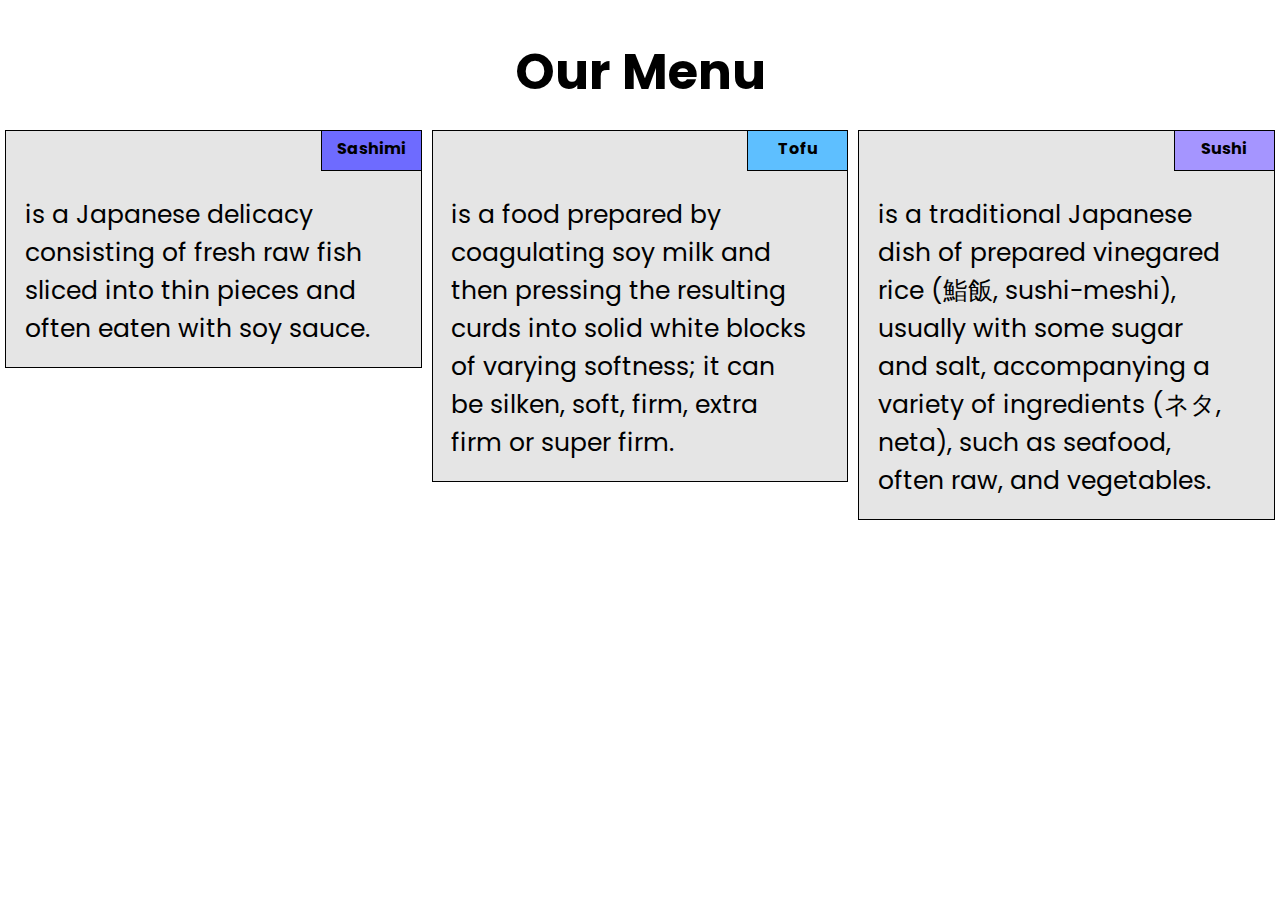
<file: module2/index.html>
<!DOCTYPE html>
<html>
<head>
<title>Menu</title>
<meta name="viewport" content="width=device-width, initial-scale=1">
<link rel="stylesheet" type="text/css" href="style.css">
<link rel="preconnect" href="https://fonts.gstatic.com">
<link href="https://fonts.googleapis.com/css2?family=Poppins&display=swap" rel="stylesheet">
</head>

<body>
<h1>Our Menu</h1>
  <div class="large medium-1-2 small">
  	<div class="box">
  		<p class="food-title title1">Sashimi</p>
  		<p class="content">is a Japanese delicacy consisting of fresh raw fish sliced into thin pieces and often eaten with soy sauce.</p>
  	</div>
  </div>

  <div class="large medium-1-2 small">
  	<div class="box">
   		<p class="food-title title2">Tofu</p>
   		<p class="content">is a food prepared by coagulating soy milk and then pressing the resulting curds into solid white blocks of varying softness; it can be silken, soft, firm, extra firm or super firm.</p>
  	</div>
  </div>

  <div class="large medium-3 small">
  	<div class="box">
  		<p class="food-title title3">Sushi</p>
  		<p class="content">is a traditional Japanese dish of prepared vinegared rice (鮨飯, sushi-meshi), usually with some sugar and salt, accompanying a variety of ingredients (ネタ, neta), such as seafood, often raw, and vegetables.</p>
  	</div>	
  </div>
</body>
</html>
</file>
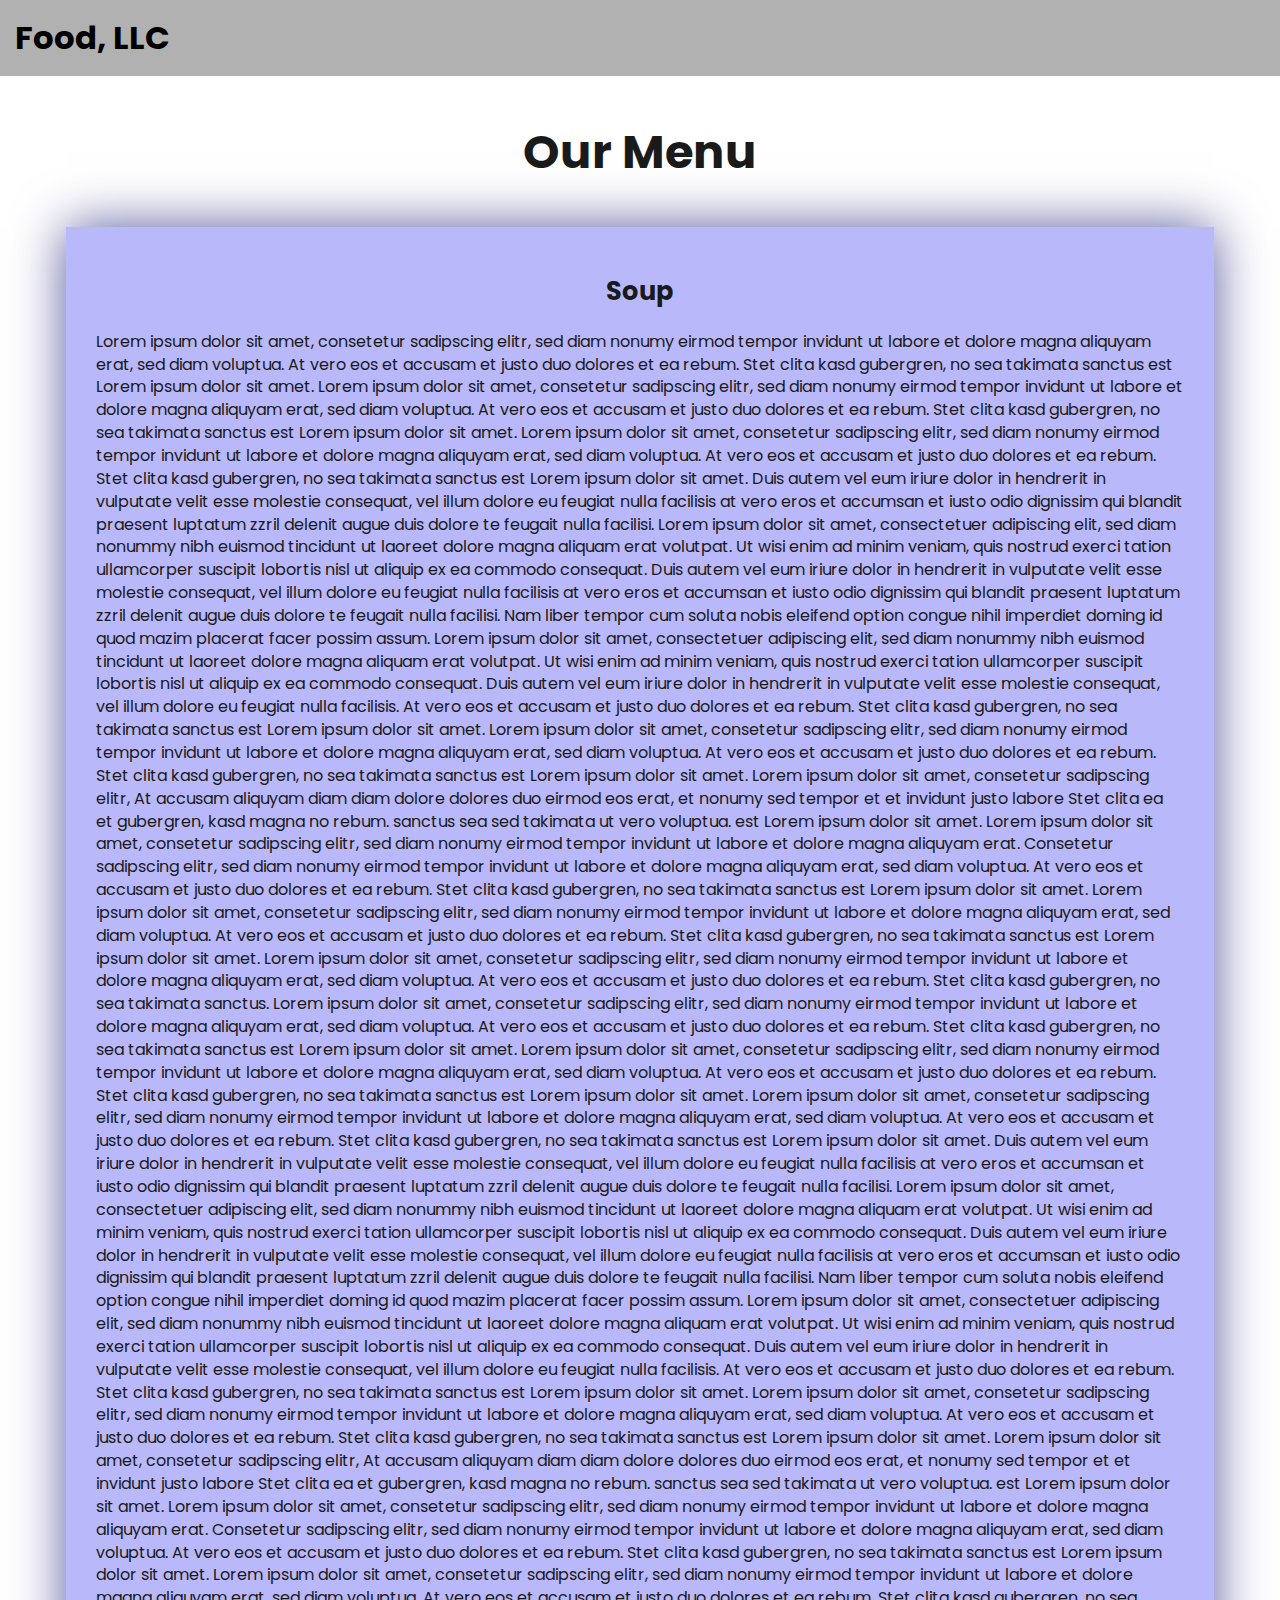
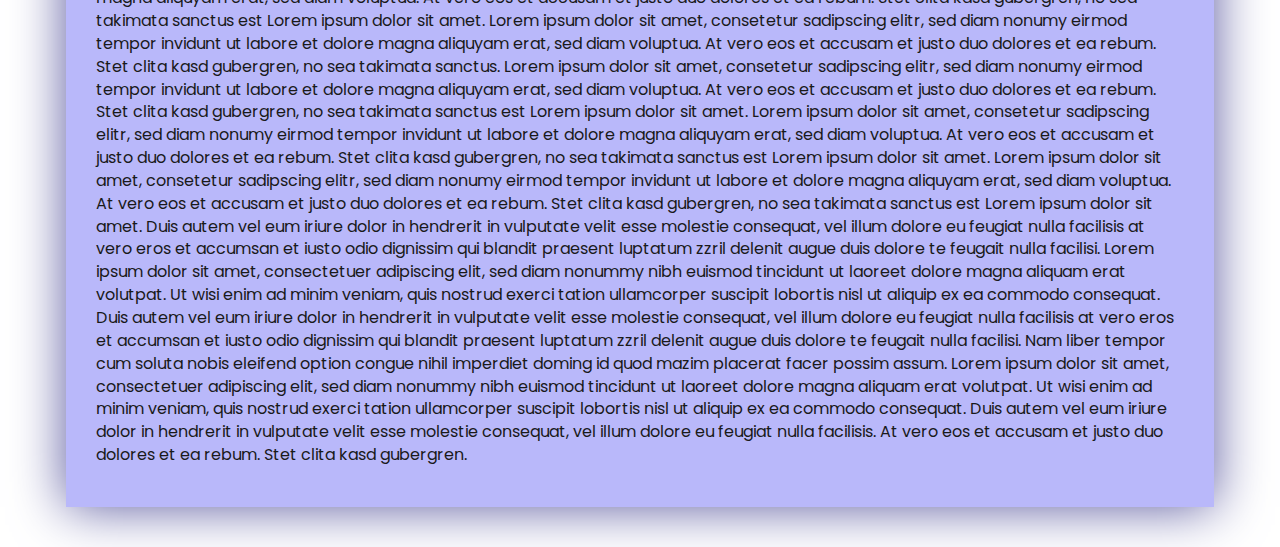
<file: module3/index.html>
<!DOCTYPE html>
<html lang="zxx">

<head>
    <meta charset="utf-8">
    <meta http-equiv="X-UA-Compatible" content="IE=edge">
    <meta name="viewport" content="width=device-width, initial-scale=1">
    <title>Assignment Solution for Module 3</title>
    <link rel="stylesheet" href="css/bootstrap.min.css">
    <link rel="stylesheet" href="css/styles.css">
    <link rel="preconnect" href="https://fonts.gstatic.com">
    <link href="https://fonts.googleapis.com/css2?family=Poppins&display=swap" rel="stylesheet">

</head>

<body>
    <header>
        <nav id="header-nav" class="navbar navbar-default">
            <div class="container-fluid">
                <div class="navbar-header">
                    <div class="navbar-brand">
                        <a href="index.html"><h1>Food, LLC</h1></a>
                    </div>

                    <button type="button" class="navbar-toggle collapsed visible-xs" data-toggle="collapse" data-target="#collapsable-nav" aria-expanded="false">
                        <span class="sr-only">Toggle navigation</span>
                        <span class="icon-bar"></span>
                        <span class="icon-bar"></span>
                        <span class="icon-bar"></span>
                    </button>
                </div>

                <div id="collapsable-nav" class="collapse navbar-collapse">
                    <ul id="nav-list" class="nav navbar-nav navbar-right visible-xs text-center">
                        <li>
                            <a><br class="hidden-xs"> Soup</a>
                        </li>
                        <li>
                            <a><br class="hidden-xs"> Salad</a>
                        </li>
                        <li>
                            <a><br class="hidden-xs"> Main course</a>
                        </li>
                    </ul>
                </div>
            </div>
        </nav>
    </header>

    <div id="main-content" class="container">
        <h2 id="top-heading" class="text-center">Our Menu</h2>
        <div id="main-section" class="col-xs-12>
        <section id="main-section">
            <h3 class="text-center">Soup</h3>
            <p>
                Lorem ipsum dolor sit amet, consetetur sadipscing elitr, sed diam nonumy eirmod tempor invidunt ut labore et dolore magna aliquyam erat, sed diam voluptua. At vero eos et accusam et justo duo dolores et ea rebum. Stet clita kasd gubergren, no sea takimata
                sanctus est Lorem ipsum dolor sit amet. Lorem ipsum dolor sit amet, consetetur sadipscing elitr, sed diam nonumy eirmod tempor invidunt ut labore et dolore magna aliquyam erat, sed diam voluptua. At vero eos et accusam et justo duo dolores
                et ea rebum. Stet clita kasd gubergren, no sea takimata sanctus est Lorem ipsum dolor sit amet. Lorem ipsum dolor sit amet, consetetur sadipscing elitr, sed diam nonumy eirmod tempor invidunt ut labore et dolore magna aliquyam erat, sed
                diam voluptua. At vero eos et accusam et justo duo dolores et ea rebum. Stet clita kasd gubergren, no sea takimata sanctus est Lorem ipsum dolor sit amet. Duis autem vel eum iriure dolor in hendrerit in vulputate velit esse molestie consequat,
                vel illum dolore eu feugiat nulla facilisis at vero eros et accumsan et iusto odio dignissim qui blandit praesent luptatum zzril delenit augue duis dolore te feugait nulla facilisi. Lorem ipsum dolor sit amet, consectetuer adipiscing elit,
                sed diam nonummy nibh euismod tincidunt ut laoreet dolore magna aliquam erat volutpat. Ut wisi enim ad minim veniam, quis nostrud exerci tation ullamcorper suscipit lobortis nisl ut aliquip ex ea commodo consequat. Duis autem vel eum iriure
                dolor in hendrerit in vulputate velit esse molestie consequat, vel illum dolore eu feugiat nulla facilisis at vero eros et accumsan et iusto odio dignissim qui blandit praesent luptatum zzril delenit augue duis dolore te feugait nulla
                facilisi. Nam liber tempor cum soluta nobis eleifend option congue nihil imperdiet doming id quod mazim placerat facer possim assum. Lorem ipsum dolor sit amet, consectetuer adipiscing elit, sed diam nonummy nibh euismod tincidunt ut laoreet
                dolore magna aliquam erat volutpat. Ut wisi enim ad minim veniam, quis nostrud exerci tation ullamcorper suscipit lobortis nisl ut aliquip ex ea commodo consequat. Duis autem vel eum iriure dolor in hendrerit in vulputate velit esse molestie
                consequat, vel illum dolore eu feugiat nulla facilisis. At vero eos et accusam et justo duo dolores et ea rebum. Stet clita kasd gubergren, no sea takimata sanctus est Lorem ipsum dolor sit amet. Lorem ipsum dolor sit amet, consetetur
                sadipscing elitr, sed diam nonumy eirmod tempor invidunt ut labore et dolore magna aliquyam erat, sed diam voluptua. At vero eos et accusam et justo duo dolores et ea rebum. Stet clita kasd gubergren, no sea takimata sanctus est Lorem
                ipsum dolor sit amet. Lorem ipsum dolor sit amet, consetetur sadipscing elitr, At accusam aliquyam diam diam dolore dolores duo eirmod eos erat, et nonumy sed tempor et et invidunt justo labore Stet clita ea et gubergren, kasd magna no
                rebum. sanctus sea sed takimata ut vero voluptua. est Lorem ipsum dolor sit amet. Lorem ipsum dolor sit amet, consetetur sadipscing elitr, sed diam nonumy eirmod tempor invidunt ut labore et dolore magna aliquyam erat. Consetetur sadipscing
                elitr, sed diam nonumy eirmod tempor invidunt ut labore et dolore magna aliquyam erat, sed diam voluptua. At vero eos et accusam et justo duo dolores et ea rebum. Stet clita kasd gubergren, no sea takimata sanctus est Lorem ipsum dolor
                sit amet. Lorem ipsum dolor sit amet, consetetur sadipscing elitr, sed diam nonumy eirmod tempor invidunt ut labore et dolore magna aliquyam erat, sed diam voluptua. At vero eos et accusam et justo duo dolores et ea rebum. Stet clita kasd
                gubergren, no sea takimata sanctus est Lorem ipsum dolor sit amet. Lorem ipsum dolor sit amet, consetetur sadipscing elitr, sed diam nonumy eirmod tempor invidunt ut labore et dolore magna aliquyam erat, sed diam voluptua. At vero eos
                et accusam et justo duo dolores et ea rebum. Stet clita kasd gubergren, no sea takimata sanctus. Lorem ipsum dolor sit amet, consetetur sadipscing elitr, sed diam nonumy eirmod tempor invidunt ut labore et dolore magna aliquyam erat, sed
                diam voluptua. At vero eos et accusam et justo duo dolores et ea rebum. Stet clita kasd gubergren, no sea takimata sanctus est Lorem ipsum dolor sit amet. Lorem ipsum dolor sit amet, consetetur sadipscing elitr, sed diam nonumy eirmod
                tempor invidunt ut labore et dolore magna aliquyam erat, sed diam voluptua. At vero eos et accusam et justo duo dolores et ea rebum. Stet clita kasd gubergren, no sea takimata sanctus est Lorem ipsum dolor sit amet. Lorem ipsum dolor sit
                amet, consetetur sadipscing elitr, sed diam nonumy eirmod tempor invidunt ut labore et dolore magna aliquyam erat, sed diam voluptua. At vero eos et accusam et justo duo dolores et ea rebum. Stet clita kasd gubergren, no sea takimata sanctus
                est Lorem ipsum dolor sit amet. Duis autem vel eum iriure dolor in hendrerit in vulputate velit esse molestie consequat, vel illum dolore eu feugiat nulla facilisis at vero eros et accumsan et iusto odio dignissim qui blandit praesent
                luptatum zzril delenit augue duis dolore te feugait nulla facilisi. Lorem ipsum dolor sit amet, consectetuer adipiscing elit, sed diam nonummy nibh euismod tincidunt ut laoreet dolore magna aliquam erat volutpat. Ut wisi enim ad minim
                veniam, quis nostrud exerci tation ullamcorper suscipit lobortis nisl ut aliquip ex ea commodo consequat. Duis autem vel eum iriure dolor in hendrerit in vulputate velit esse molestie consequat, vel illum dolore eu feugiat nulla facilisis
                at vero eros et accumsan et iusto odio dignissim qui blandit praesent luptatum zzril delenit augue duis dolore te feugait nulla facilisi. Nam liber tempor cum soluta nobis eleifend option congue nihil imperdiet doming id quod mazim placerat
                facer possim assum. Lorem ipsum dolor sit amet, consectetuer adipiscing elit, sed diam nonummy nibh euismod tincidunt ut laoreet dolore magna aliquam erat volutpat. Ut wisi enim ad minim veniam, quis nostrud exerci tation ullamcorper suscipit
                lobortis nisl ut aliquip ex ea commodo consequat. Duis autem vel eum iriure dolor in hendrerit in vulputate velit esse molestie consequat, vel illum dolore eu feugiat nulla facilisis. At vero eos et accusam et justo duo dolores et ea rebum.
                Stet clita kasd gubergren, no sea takimata sanctus est Lorem ipsum dolor sit amet. Lorem ipsum dolor sit amet, consetetur sadipscing elitr, sed diam nonumy eirmod tempor invidunt ut labore et dolore magna aliquyam erat, sed diam voluptua.
                At vero eos et accusam et justo duo dolores et ea rebum. Stet clita kasd gubergren, no sea takimata sanctus est Lorem ipsum dolor sit amet. Lorem ipsum dolor sit amet, consetetur sadipscing elitr, At accusam aliquyam diam diam dolore dolores
                duo eirmod eos erat, et nonumy sed tempor et et invidunt justo labore Stet clita ea et gubergren, kasd magna no rebum. sanctus sea sed takimata ut vero voluptua. est Lorem ipsum dolor sit amet. Lorem ipsum dolor sit amet, consetetur sadipscing
                elitr, sed diam nonumy eirmod tempor invidunt ut labore et dolore magna aliquyam erat. Consetetur sadipscing elitr, sed diam nonumy eirmod tempor invidunt ut labore et dolore magna aliquyam erat, sed diam voluptua. At vero eos et accusam
                et justo duo dolores et ea rebum. Stet clita kasd gubergren, no sea takimata sanctus est Lorem ipsum dolor sit amet. Lorem ipsum dolor sit amet, consetetur sadipscing elitr, sed diam nonumy eirmod tempor invidunt ut labore et dolore magna
                aliquyam erat, sed diam voluptua. At vero eos et accusam et justo duo dolores et ea rebum. Stet clita kasd gubergren, no sea takimata sanctus est Lorem ipsum dolor sit amet. Lorem ipsum dolor sit amet, consetetur sadipscing elitr, sed
                diam nonumy eirmod tempor invidunt ut labore et dolore magna aliquyam erat, sed diam voluptua. At vero eos et accusam et justo duo dolores et ea rebum. Stet clita kasd gubergren, no sea takimata sanctus. Lorem ipsum dolor sit amet, consetetur
                sadipscing elitr, sed diam nonumy eirmod tempor invidunt ut labore et dolore magna aliquyam erat, sed diam voluptua. At vero eos et accusam et justo duo dolores et ea rebum. Stet clita kasd gubergren, no sea takimata sanctus est Lorem
                ipsum dolor sit amet. Lorem ipsum dolor sit amet, consetetur sadipscing elitr, sed diam nonumy eirmod tempor invidunt ut labore et dolore magna aliquyam erat, sed diam voluptua. At vero eos et accusam et justo duo dolores et ea rebum.
                Stet clita kasd gubergren, no sea takimata sanctus est Lorem ipsum dolor sit amet. Lorem ipsum dolor sit amet, consetetur sadipscing elitr, sed diam nonumy eirmod tempor invidunt ut labore et dolore magna aliquyam erat, sed diam voluptua.
                At vero eos et accusam et justo duo dolores et ea rebum. Stet clita kasd gubergren, no sea takimata sanctus est Lorem ipsum dolor sit amet. Duis autem vel eum iriure dolor in hendrerit in vulputate velit esse molestie consequat, vel illum
                dolore eu feugiat nulla facilisis at vero eros et accumsan et iusto odio dignissim qui blandit praesent luptatum zzril delenit augue duis dolore te feugait nulla facilisi. Lorem ipsum dolor sit amet, consectetuer adipiscing elit, sed diam
                nonummy nibh euismod tincidunt ut laoreet dolore magna aliquam erat volutpat. Ut wisi enim ad minim veniam, quis nostrud exerci tation ullamcorper suscipit lobortis nisl ut aliquip ex ea commodo consequat. Duis autem vel eum iriure dolor
                in hendrerit in vulputate velit esse molestie consequat, vel illum dolore eu feugiat nulla facilisis at vero eros et accumsan et iusto odio dignissim qui blandit praesent luptatum zzril delenit augue duis dolore te feugait nulla facilisi.
                Nam liber tempor cum soluta nobis eleifend option congue nihil imperdiet doming id quod mazim placerat facer possim assum. Lorem ipsum dolor sit amet, consectetuer adipiscing elit, sed diam nonummy nibh euismod tincidunt ut laoreet dolore
                magna aliquam erat volutpat. Ut wisi enim ad minim veniam, quis nostrud exerci tation ullamcorper suscipit lobortis nisl ut aliquip ex ea commodo consequat. Duis autem vel eum iriure dolor in hendrerit in vulputate velit esse molestie
                consequat, vel illum dolore eu feugiat nulla facilisis. At vero eos et accusam et justo duo dolores et ea rebum. Stet clita kasd gubergren.
            </p>
        </section>
        </div>
    </div>

    <!-- jQuery (Bootstrap JS plugins depend on it) -->
    <script src="js/jquery-3.1.1.min.js"></script>
    <script src="js/bootstrap.min.js"></script>
    <!-- <script src="js/script.js"></script> -->

</body>

</html>
</file>
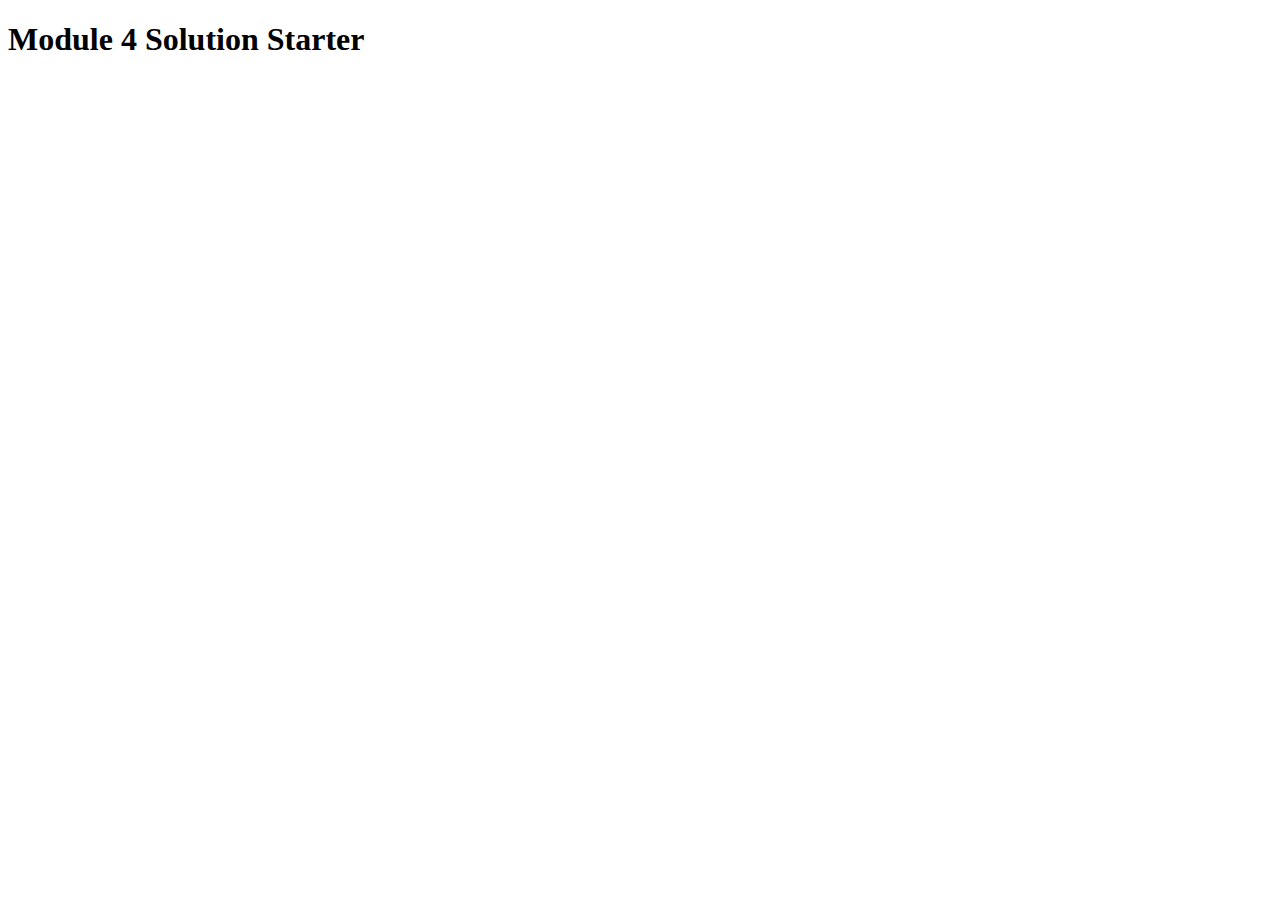
<file: module4/index.html>
<!DOCTYPE html>
<html>
<head>
  <meta charset="utf-8">
  <title>Module 4 Solution Starter</title>
  <script>
    var names = []; // DO NOT REMOVE
  </script>
  <script src="SpeakHello.js"></script>
  <script src="SpeakGoodBye.js"></script>
  <script src="script.js"></script>
</head>
<body>
  <h1>Module 4 Solution Starter</h1>
</body>
</html>
</file>
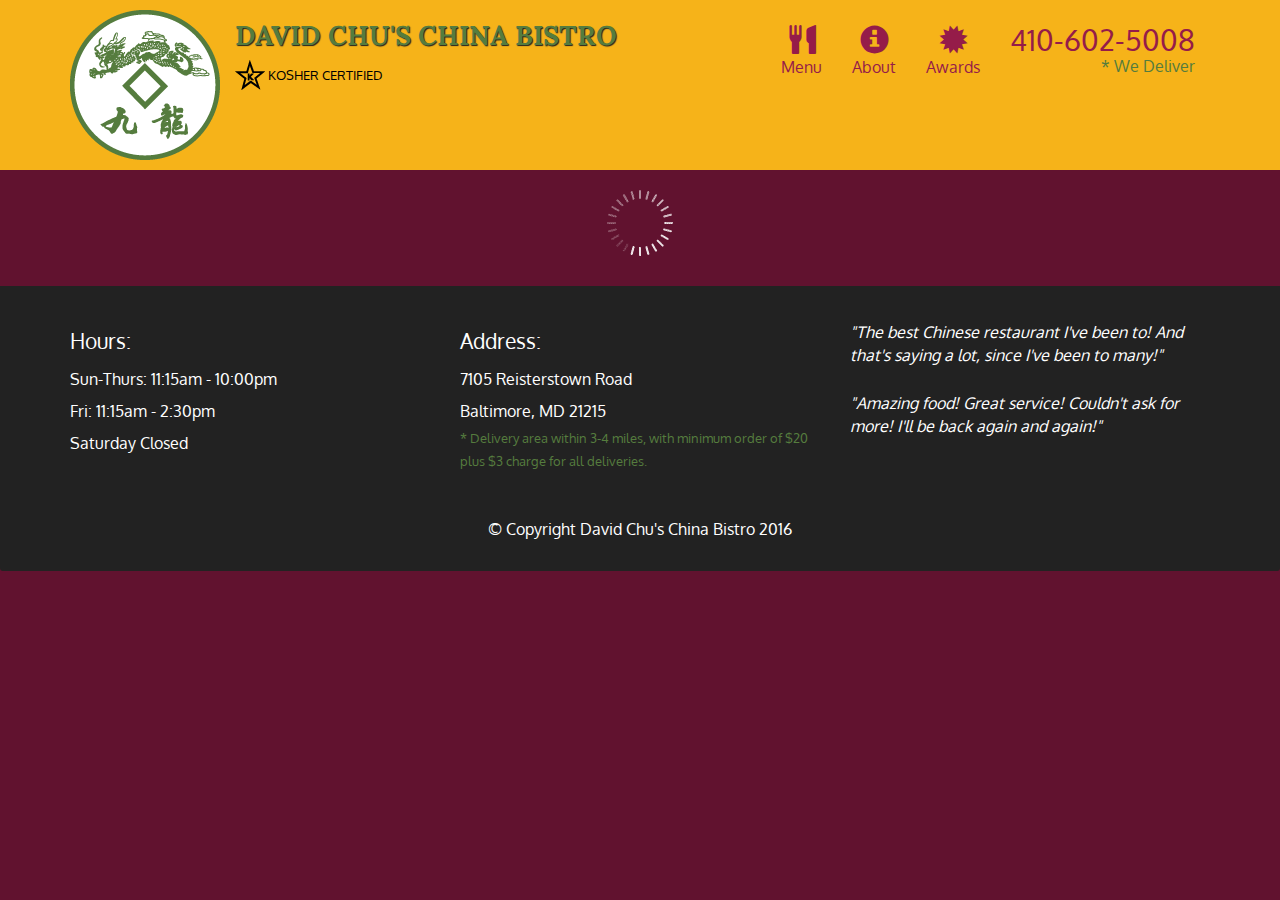
<file: module5/index.html>
<!doctype html>
<html lang="en">
  <head>
    <meta charset="utf-8">
    <meta http-equiv="X-UA-Compatible" content="IE=edge">
    <meta name="viewport" content="width=device-width, initial-scale=1">
    <title>David Chu's China Bistro</title>
    <link rel="stylesheet" href="css/bootstrap.min.css">
    <link rel="stylesheet" href="css/styles.css">
    <link href='https://fonts.googleapis.com/css?family=Oxygen:400,300,700' rel='stylesheet' type='text/css'>
    <link href='https://fonts.googleapis.com/css?family=Lora' rel='stylesheet' type='text/css'>
  </head>
<body>
  <header>
    <nav id="header-nav" class="navbar navbar-default">
      <div class="container">
        <div class="navbar-header">
          <a href="index.html" class="pull-left visible-md visible-lg">
            <div id="logo-img" alt="Logo image"></div>
          </a>

          <div class="navbar-brand">
            <a href="index.html"><h1>David Chu's China Bistro</h1></a>
            <p>
              <img src="images/star-k-logo.png" alt="Kosher certification">
              <span>Kosher Certified</span>
            </p>
          </div>

          <button id="navbarToggle" type="button" class="navbar-toggle collapsed" data-toggle="collapse" data-target="#collapsable-nav" aria-expanded="false">
            <span class="sr-only">Toggle navigation</span>
            <span class="icon-bar"></span>
            <span class="icon-bar"></span>
            <span class="icon-bar"></span>
          </button>
        </div>
        
        <div id="collapsable-nav" class="collapse navbar-collapse">
           <ul id="nav-list" class="nav navbar-nav navbar-right">
            <li id="navHomeButton" class="visible-xs active">
              <a href="index.html">
                <span class="glyphicon glyphicon-home"></span> Home</a>
            </li>
            <li id="navMenuButton">
              <a href="#" onclick="$dc.loadMenuCategories();">
                <span class="glyphicon glyphicon-cutlery"></span><br class="hidden-xs"> Menu</a>
            </li>
            <li>
              <a href="#">
                <span class="glyphicon glyphicon-info-sign"></span><br class="hidden-xs"> About</a>
            </li>
            <li>
              <a href="#">
                <span class="glyphicon glyphicon-certificate"></span><br class="hidden-xs"> Awards</a>
            </li>
            <li id="phone" class="hidden-xs">
              <a href="tel:410-602-5008">
                <span>410-602-5008</span></a><div>* We Deliver</div>
            </li>
          </ul><!-- #nav-list -->
        </div><!-- .collapse .navbar-collapse -->
      </div><!-- .container -->
    </nav><!-- #header-nav -->
  </header>

  <div id="call-btn" class="visible-xs">
    <a class="btn" href="tel:410-602-5008">
    <span class="glyphicon glyphicon-earphone"></span>
    410-602-5008
    </a>
  </div>
  <div id="xs-deliver" class="text-center visible-xs">* We Deliver</div>

  <div id="main-content" class="container"></div>

  <footer class="panel-footer">
    <div class="container">
      <div class="row">
        <section id="hours" class="col-sm-4">
          <span>Hours:</span><br>
          Sun-Thurs: 11:15am - 10:00pm<br>
          Fri: 11:15am - 2:30pm<br>
          Saturday Closed
          <hr class="visible-xs">
        </section>
        <section id="address" class="col-sm-4">
          <span>Address:</span><br>
          7105 Reisterstown Road<br>
          Baltimore, MD 21215
          <p>* Delivery area within 3-4 miles, with minimum order of $20 plus $3 charge for all deliveries.</p>
          <hr class="visible-xs">
        </section>
        <section id="testimonials" class="col-sm-4">
          <p>"The best Chinese restaurant I've been to! And that's saying a lot, since I've been to many!"</p>
          <p>"Amazing food! Great service! Couldn't ask for more! I'll be back again and again!"</p>
        </section>
      </div>
      <div class="text-center">&copy; Copyright David Chu's China Bistro 2016</div>
    </div>
  </footer>

  <!-- jQuery (Bootstrap JS plugins depend on it) -->
  <script src="js/jquery-2.1.4.min.js"></script>
  <script src="js/bootstrap.min.js"></script>
  <script src="js/ajax-utils.js"></script>
  <script src="js/script.js"></script>
</body>
</html>
</file>
<file: module2/style.css>
* {
    box-sizing: border-box;
  }
  
  body{
      margin: 0;
      padding: 0;
      font-family: 'Poppins', sans-serif;
  }
  
  h1 {
    margin-bottom: 15px;
    text-align: center;
    color: #000000;
    font-size: 50px;
  }
  

  .box{
    width: 100%;
    overflow: none;
    background-color: rgba(0,0,0,0.1);
    border: 1px solid black;
  }

  .large
  {
    padding: 5px;
  }
  
  .food-title{
    overflow: none;
    text-align: center;
    border: 1px solid black;
    border-top: 0px;
    border-right: 0px;
    width: 100px;
    height: 40px;
    padding: 5px;
    float: right;
    margin-top: 0px;
    font-weight: bold;
  }
  
  .content{
    width: 90%;
    height: auto;
    margin: 2.5%;
    color: black;
    font-size: 25px;
    padding: 2%;
    padding-top: 55px;
  }
  
  .title1{
    background-color: #6e6bff;
  }
  
  .title2{
    background-color: #5ebfff;
  }
  .title3{
    background-color: #a595ff;
  }
  
  
  /*Large devices*/
  @media (min-width: 992px) {
    .large {
        float: left;
      width: 33.33%;
    }
  }
  
  /*Medium devices*/
  @media (min-width: 768px) and (max-width: 991px) {
    .medium-1-2,.medium-3 {
      float: left;
    }
    .medium-1-2 {
      width: 50%;
    }
    .medium-3 {
      width: 100%;
    }
  }
  
  @media (min-width: 0px) and (max-width: 767px) {
    .small {
        float: left;
      width: 100%;
    }
  }
</file>
<file: module3/css/styles.css>
body {
    font-size: 16px;
    font-family: 'Poppins', sans-serif;
    color: #1a1a1a;
    background-color: #ffffff;
}


/* header */

#header-nav {
    background-color: #b1b1b1;
    border-radius: 0;
    border: 0;
}

#header-nav button {
    margin-top: 22px;
}

.navbar-default .navbar-toggle:focus, .navbar-default .navbar-toggle:hover {
    background-color: #797979;
}

.navbar-collapse {
    border-top: 0;
}

.navbar-brand, .navbar-nav li a {
    line-height: 76px;
    height: 76px;
    padding-top: 0;
}

.navbar-brand h1 {
    color: #000000;
    font-weight: bolder;
    font-size: 1.8em;
}

.navbar-brand a:hover {
    text-decoration: none;
    text-shadow: 2px 1px 1px #ffffff;
}

#nav-list {
    background-color: #e6e6e6;
}

#nav-list a {
    font-weight: bolder;
    color: #282828;
    font-size: 1.2em;
}

#nav-list a:hover {
    color: #202020;
    background-color: #fdfdfd;
    text-shadow: 2px 1px 1px #929292;
}

.navbar-header button.navbar-toggle, .navbar-header .icon-bar {
    border: 1px solid #000000;
}


/* home page */

#main-content {
    width: 92%;
    margin-bottom: 40px;
}

#main-content h2 {
    font-size: 2.9em;
    font-weight: bold;
    margin-top: 30px;
    margin-bottom: 50px;
}

#main-content h3 {
    font-size: 1.6em;
    font-weight: bold;
    margin-bottom: 1em;
}

#main-section {
    background-color: #b9b8fa;
    box-shadow: 0 0 50px #59589e;
    padding: 30px;
}
</file>
<file: module5/css/styles.css>
body {
  font-size: 16px;
  color: #fff;
  background-color: #61122f;
  font-family: 'Oxygen', sans-serif;
}

/** HEADER **/
#header-nav {
  background-color: #f6b319;
  border-radius: 0;
  border: 0;
}

#logo-img {
  background: url('../images/restaurant-logo_large.png') no-repeat;
  width: 150px;
  height: 150px;
  margin: 10px 15px 10px 0;
}

.navbar-brand {
  padding-top: 25px;
}
.navbar-brand h1 { /* Restaurant name */
  font-family: 'Lora', serif;
  color: #557c3e;
  font-size: 1.5em;
  text-transform: uppercase;
  font-weight: bold;
  text-shadow: 1px 1px 1px #222;
  margin-top: 0;
  margin-bottom: 0;
  line-height: .75;
}
.navbar-brand a:hover, .navbar-brand a:focus {
  text-decoration: none;
}
.navbar-brand p { /* Kosher cert */
  color: #000;
  text-transform: uppercase;
  font-size: .7em;
  margin-top: 15px;
}
.navbar-brand p span { /* Star-K */
  vertical-align: middle;
}

#nav-list {
  margin-top: 10px;
}
#nav-list a {
  color: #951C49;
  text-align: center;
}
#nav-list a:hover {
  background: #E7E7E7;
}
#nav-list a span {
  font-size: 1.8em;
}

#phone {
  margin-top: 5px;
}
#phone a { /* Phone number */
  text-align: right;
  padding-bottom: 0;
}
#phone div { /* We Deliver */
  color: #557c3e;
  text-align: right;
  padding-right: 15px;
}

.navbar-header button.navbar-toggle, .navbar-header .icon-bar {
  border: 1px solid #61122f;
}
.navbar-header button.navbar-toggle {
  clear: both;
  margin-top: -30px;
}
/* END HEADER */

/* FOOTER */
.panel-footer {
  margin-top: 30px;
  padding-top: 35px;
  padding-bottom: 30px;
  background-color: #222;
  border-top: 0;
}
.panel-footer div.row {
  margin-bottom: 35px;
}
#hours, #address {
  line-height: 2;
}
#hours > span, #address > span {
  font-size: 1.3em;
}
#address p {
  color: #557c3e;
  font-size: .8em;
  line-height: 1.8;
}
#testimonials {
  font-style: italic;
}
#testimonials p:nth-child(2) {
  margin-top: 25px;
}
/* END FOOTER */



/* HOME PAGE */
.container .jumbotron {
  box-shadow: 0 0 50px #3F0C1F;
  border: 2px solid #3F0C1F;
}

#menu-tile, #specials-tile, #map-tile {
  height: 250px;
  width: 100%;
  margin-bottom: 15px;
  position: relative;
  border: 2px solid #3F0C1F;
  overflow: hidden;
}
#menu-tile:hover, #specials-tile:hover, #map-tile:hover {
  box-shadow: 0 1px 5px 1px #cccccc;
}
#menu-tile {
  background: url('../images/menu-tile.jpg') no-repeat;
  background-position: center;
}
#specials-tile {
  background: url('../images/specials-tile.jpg') no-repeat;
  background-position: center;
}
#menu-tile span, #specials-tile span, #map-tile span {
  position: absolute;
  bottom: 0;
  right: 0;
  width: 100%;
  text-align: center;
  font-size: 1.6em;
  text-transform: uppercase;
  background-color: #000;
  color: #fff;
  opacity: .8;
}
/* END HOME PAGE */

/* MENU CATEGORIES PAGE */
.category-tile { 
  position: relative;
  border: 2px solid #3F0C1F;
  overflow: hidden;
  width: 200px;
  height: 200px;
  margin: 0 auto 15px;
}
.category-tile span {
  position: absolute;
  bottom: 0;
  right: 0;
  width: 100%;
  text-align: center;
  font-size: 1.2em;
  text-transform: uppercase;
  background-color: #000;
  color: #fff;
  opacity: .8;
}
.category-tile:hover {
  box-shadow: 0 1px 5px 1px #cccccc;
}

#menu-categories-title + div {
  margin-bottom: 50px;
}
/* END MENU CATEGORIES PAGE */

/* SINGLE CATEGORY PAGE */
.menu-item-tile {
  margin-bottom: 25px;
}
.menu-item-tile hr {
  width: 80%;
}
.menu-item-tile .menu-item-price {
  font-size: 1.1em;
  text-align: right;
  margin-top: -15px;
  margin-right: -15px;
}
.menu-item-tile .menu-item-price span {
  font-size: .6em;
}
.menu-item-photo {
  position: relative;
  border: 2px solid #3F0C1F; 
  overflow: hidden;
  padding: 0;
  margin-right: -15px;
  margin-left: auto;
  margin-bottom: 20px;
  max-width: 250px;
}
.menu-item-photo div {
  position: absolute;
  bottom: 0;
  right: 0;
  width: 80px;
  background-color: #557c3e;
  text-align: center;
}
.menu-item-description {
  padding-right: 30px;
}
h3.menu-item-title {
  margin: 0 0 10px;
}
.menu-item-details {
  font-size: .9em;
  font-style: italic;
}
/* END SINGLE CATEGORY PAGE */


/********** Large devices only **********/
@media (min-width: 1200px) {
  .container .jumbotron {
    background: url('../images/jumbotron_1200.jpg') no-repeat;
    height: 675px;
  }
}

/********** Medium devices only **********/
@media (min-width: 992px) and (max-width: 1199px) {
  /* Header */
  #logo-img {
    background: url('../images/restaurant-logo_medium.png') no-repeat;
    width: 100px;
    height: 100px;
    margin: 5px 5px 5px 0;
  }
  /* End Header */

  /* Home Page */
  .container .jumbotron {
    background: url('../images/jumbotron_992.jpg') no-repeat;
    height: 558px;
  }
  /* End Home Page */
}

/********** Small devices only **********/
@media (min-width: 768px) and (max-width: 991px) {
  /* Home Page */
  .container .jumbotron {
    background: url('../images/jumbotron_768.jpg') no-repeat;
    height: 432px;
  }
  /* End Home Page */
}

/********** Extra small devices only **********/
@media (max-width: 767px) {
  /* Header */
  .navbar-brand {
    padding-top: 10px;
    height: 80px;
  }
  .navbar-brand h1 { /* Restaurant name */
    padding-top: 10px;
    font-size: 5vw; /* 1vw = 1% of viewport width */
  }
  .navbar-brand p { /* Kosher cert */
    font-size: .6em;
    margin-top: 12px;
  }
  .navbar-brand p img { /* Star-K */
    height: 20px;
  }

  #collapsable-nav a { /* Collapsed nav menu text */
    font-size: 1.2em;
  }
  #collapsable-nav a span { /* Collapsed nav menu glyph */
    font-size: 1em;
    margin-right: 5px;
  }

  #call-btn > a {
    font-size: 1.5em;
    display: block;
    margin: 0 20px;
    padding: 10px;
    border: 2px solid #fff;
    background-color: #f6b319;
    color: #951c49;
  }
  #xs-deliver {
    margin-top: 5px;
    font-size: .7em;
    letter-spacing: .1em;
    text-transform: uppercase;
  }
  /* End Header */

  /* Footer */
  .panel-footer section {
    margin-bottom: 30px;
    text-align: center;
  }
  .panel-footer section:nth-child(3) {
    margin-bottom: 0; /* margin already exists on the whole row */
  }
  .panel-footer section hr {
    width: 50%;
  }
  /* End Footer */

  /* Home Page */
  .container .jumbotron {
    margin-top: 30px;
    padding: 0;
  }
  #menu-tile, #specials-tile {
    width: 360px;
    margin: 0 auto 15px;
  }

  .menu-item-photo {
    margin-right: auto;
  }
  .menu-item-tile .menu-item-price {
    text-align: center;
  }
  .menu-item-description {
    text-align: center;;
  }
}


/********** Super extra small devices Only :-) (e.g., iPhone 4) **********/
@media (max-width: 479px) {
  /* Header */
  .navbar-brand h1 { /* Restaurant name */
    padding-top: 5px;
    font-size: 6vw;
  }
  /* End Header */
  
  /* Home page */
  #menu-tile, #specials-tile {
    width: 280px;
    margin: 0 auto 15px;
  }

  .col-xxs-12 {
    position: relative;
    min-height: 1px;
    padding-right: 15px;
    padding-left: 15px;
    float: left;
    width: 100%;
  }
}
</file>
